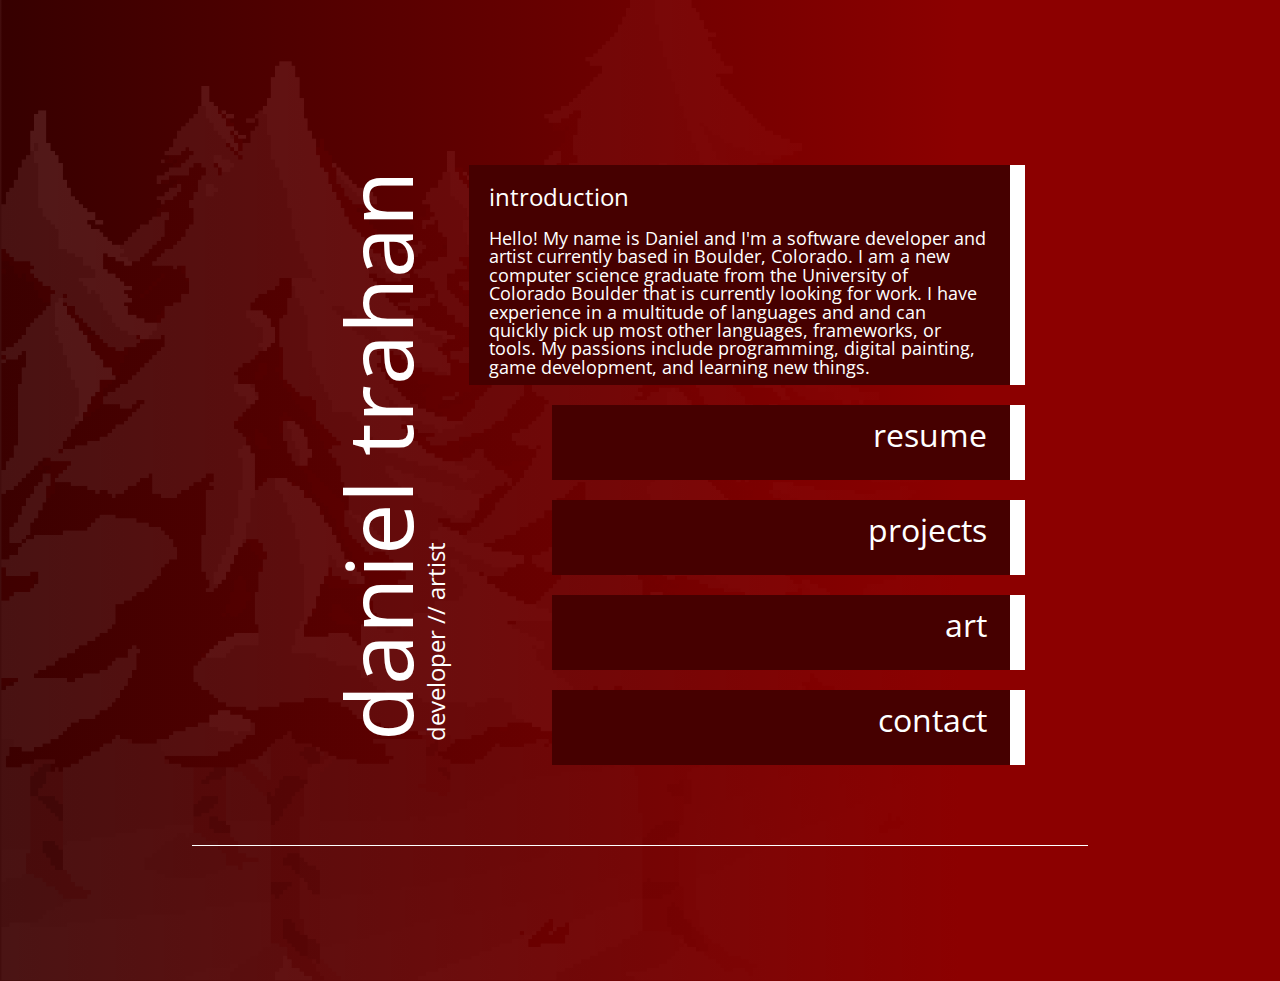
<file: index.html>
<!DOCTYPE html5>
<html lang="en" dir="ltr">
  <head>
    <meta charset="utf-8">

    <!-- Dependancies -->
    <link rel="stylesheet" href="css/reset.css">
    <link href="https://fonts.googleapis.com/css?family=Open+Sans" rel="stylesheet">
    <link rel="stylesheet" href="https://use.fontawesome.com/releases/v5.0.13/css/all.css" integrity="sha384-DNOHZ68U8hZfKXOrtjWvjxusGo9WQnrNx2sqG0tfsghAvtVlRW3tvkXWZh58N9jp" crossorigin="anonymous">

    <!-- Stylesheets -->
    <link rel="stylesheet" href="css/baseStyle.css">
    <link rel="stylesheet" href="css/homeStyle.css">

    <title>Daniel Trahan</title>
  </head>
  <body>
    <div class="flex-hori main">
      <div class="title">
        <div class="title-content">
          <h1>daniel trahan</h1>
          <h4>developer // artist</h4>
        </div>
      </div>
      <div class="flex-vert">

        <div class="introduction" id="bio">
          <h4 class="intro-head">introduction</h4>
          <p class="intro-body">
            Hello! My name is Daniel and I'm a software developer and artist currently based in Boulder, Colorado.
            I am a new computer science graduate from the University of Colorado Boulder that is currently looking for work.
            I have experience in a multitude of languages and and can quickly pick up most other languages, frameworks, or tools.
            My passions include programming, digital painting, game development, and learning new things.
          </p>
        </div>

        <div class="container" id="resume">
          <a href="resume.html"><h3 class="container-link">resume</h3></a>
        </div>

        <div class="container" id="projects">
          <a href="projects.html"><h3 class="container-link">projects</h3></a>
        </div>

        <div class="container" id="art">
          <a href="art.html"><h3 class="container-link">art</h3></a>
        </div>

        <div class="container" id="contact">
          <a href="contact.html"><h3 class="container-link">contact</h3></a>
        </div>

      </div>
    </div>
    <footer>
      <div class="footer">
        <div class="footer-container">
          <a href="https://facebook.com/dtrahan41"><p><i class="fab fa-facebook-square"></i></p></a>
        </div>
        <div class="footer-container">
          <a href="https://twitter.com/dtrahan41"><p><i class="fab fa-twitter"></i></p></a>
        </div>
        <div class="footer-container">
          <a href="https://github.com/dtrahan41"><p><i class="fab fa-github"></i></p></a>
        </div>
        <div class="footer-container">
          <a href="https://www.linkedin.com/in/daniel-trahan-1a65147b"><p><i class="fab fa-linkedin"></i></p></a>
        </div>
      </div>
    </footer>
  </body>
</html>
</file>
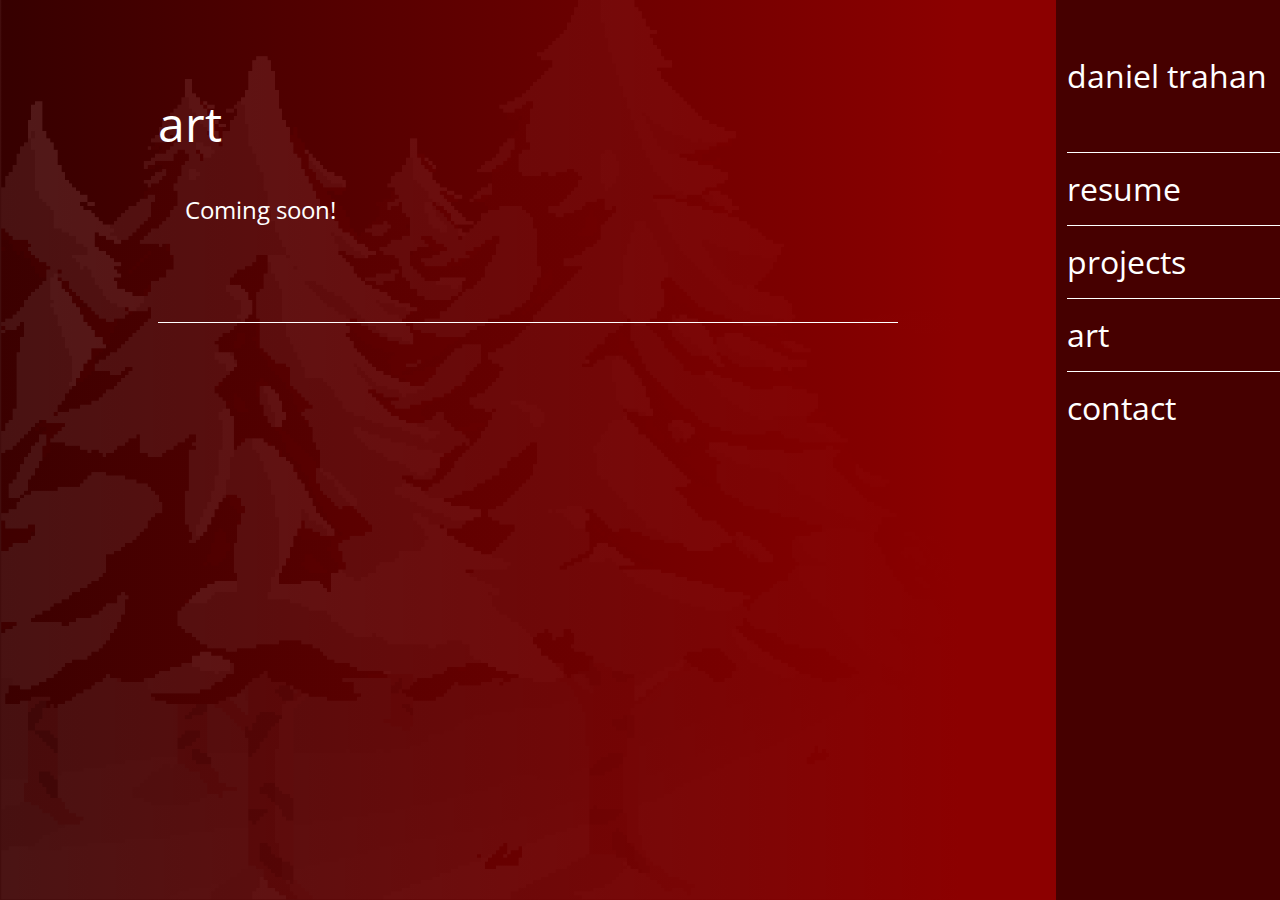
<file: art.html>
<!DOCTYPE html5>
<html lang="en" dir="ltr">
  <head>
    <meta charset="utf-8">
    <link rel="stylesheet" href="css/reset.css">
    <link href="https://fonts.googleapis.com/css?family=Open+Sans" rel="stylesheet">
    <link rel="stylesheet" href="https://use.fontawesome.com/releases/v5.0.13/css/all.css" integrity="sha384-DNOHZ68U8hZfKXOrtjWvjxusGo9WQnrNx2sqG0tfsghAvtVlRW3tvkXWZh58N9jp" crossorigin="anonymous">

    <link rel="stylesheet" href="css/baseStyle.css">
    <link rel="stylesheet" href="css/secondaryStyle.css">
    <link rel="stylesheet" href="css/artStyle.css">

    <title>Daniel Trahan</title>
  </head>
  <body>
    <header id="Navagation">
      <nav class="navigation">
        <div class="nav-home">
          <a href="index.html"><h3 class="nav-home-content">daniel trahan</h3></a>
        </div>
        <div class="nav-item">
          <a href="resume.html"><h3 class="nav-item-content">resume</h3></a>
        </div>
        <div class="nav-item">
          <a href="projects.html"><h3 class="nav-item-content">projects</h3></a>
        </div>
        <div class="nav-item">
          <a href="art.html"><h3 class="nav-item-content">art</h3></a>
        </div>
        <div class="nav-item">
          <a href="contact.html"><h3 class="nav-item-content">contact</h3></a>
        </div>

      </nav>
    </header>
    <main>
      <section class="page-container">
        <h2 class="page-header">art</h2>
        <article class="art-container">
          <h4>Coming soon!</h4>
        </article>
      </section>
    </main>
    <footer>
      <div class="footer">
        <div class="footer-container">
          <a href="https://facebook.com/dtrahan41"><p><i class="fab fa-facebook-square"></i></p></a>
        </div>
        <div class="footer-container">
          <a href="https://twitter.com/dtrahan41"><p><i class="fab fa-twitter"></i></p></a>
        </div>
        <div class="footer-container">
          <a href="https://github.com/dtrahan41"><p><i class="fab fa-github"></i></p></a>
        </div>
        <div class="footer-container">
          <a href="https://www.linkedin.com/in/daniel-trahan-1a65147b"><p><i class="fab fa-linkedin"></i></p></a>
        </div>
      </div>
    </footer>

  </body>
</html>
</file>
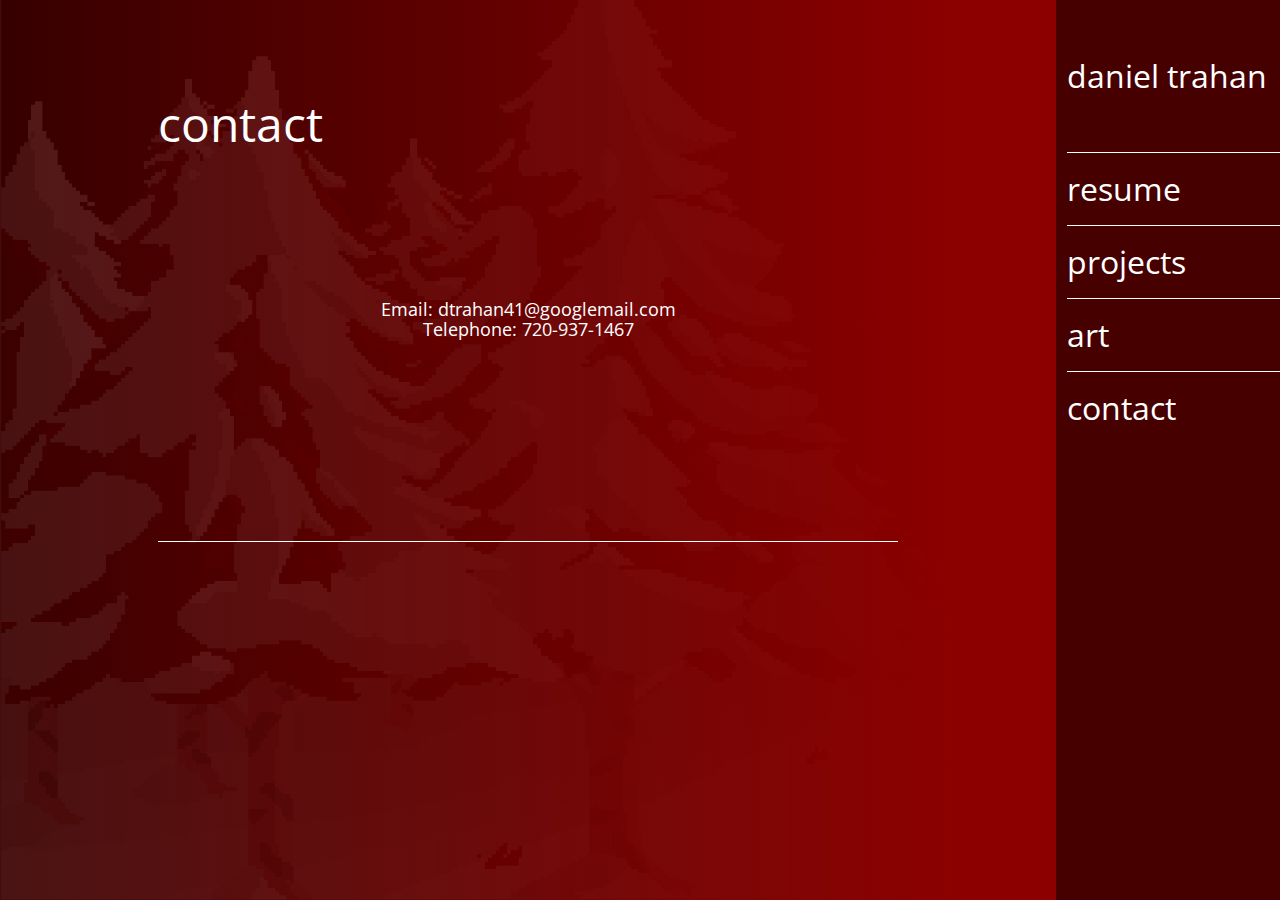
<file: contact.html>
<!DOCTYPE html5>
<html lang="en" dir="ltr">
  <head>
    <meta charset="utf-8">

    <!-- Dependancies -->
    <link rel="stylesheet" href="css/reset.css">
    <link href="https://fonts.googleapis.com/css?family=Open+Sans" rel="stylesheet">
    <link rel="stylesheet" href="https://use.fontawesome.com/releases/v5.0.13/css/all.css" integrity="sha384-DNOHZ68U8hZfKXOrtjWvjxusGo9WQnrNx2sqG0tfsghAvtVlRW3tvkXWZh58N9jp" crossorigin="anonymous">

    <!-- Stylesheets -->
    <link rel="stylesheet" href="css/baseStyle.css">
    <link rel="stylesheet" href="css/secondaryStyle.css">
    <link rel="stylesheet" href="css/contactStyle.css">

    <title>Daniel Trahan</title>
  </head>
  <body>

    <!-- Navagation -->
    <header id="Navagation">
      <nav class="navigation">
        <div class="nav-home">
          <a href="index.html"><h3 class="nav-home-content">daniel trahan</h3></a>
        </div>
        <div class="nav-item">
          <a href="resume.html"><h3 class="nav-item-content">resume</h3></a>
        </div>
        <div class="nav-item">
          <a href="projects.html"><h3 class="nav-item-content">projects</h3></a>
        </div>
        <div class="nav-item">
          <a href="art.html"><h3 class="nav-item-content">art</h3></a>
        </div>
        <div class="nav-item">
          <a href="contact.html"><h3 class="nav-item-content">contact</h3></a>
        </div>

      </nav>
    </header>
    <main>
      <section class="page-container">
        <h2 class="page-header">contact</h2>
        <article class="contact-container">
          <p>Email: <a href="mailto:dtrahan41@googlemail.com">dtrahan41@googlemail.com</a></p>
          <p>Telephone: 720-937-1467</p>
          <!-- upgrade to node or php
          <div class="contact-container">

          </div> -->
        </article>
      </section>
    </main>
    <footer>
      <div class="footer">
        <div class="footer-container">
          <a href="https://facebook.com/dtrahan41"><p><i class="fab fa-facebook-square"></i></p></a>
        </div>
        <div class="footer-container">
          <a href="https://twitter.com/dtrahan41"><p><i class="fab fa-twitter"></i></p></a>
        </div>
        <div class="footer-container">
          <a href="https://github.com/dtrahan41"><p><i class="fab fa-github"></i></p></a>
        </div>
        <div class="footer-container">
          <a href="https://www.linkedin.com/in/daniel-trahan-1a65147b"><p><i class="fab fa-linkedin"></i></p></a>
        </div>
      </div>
    </footer>

  </body>
</html>
</file>
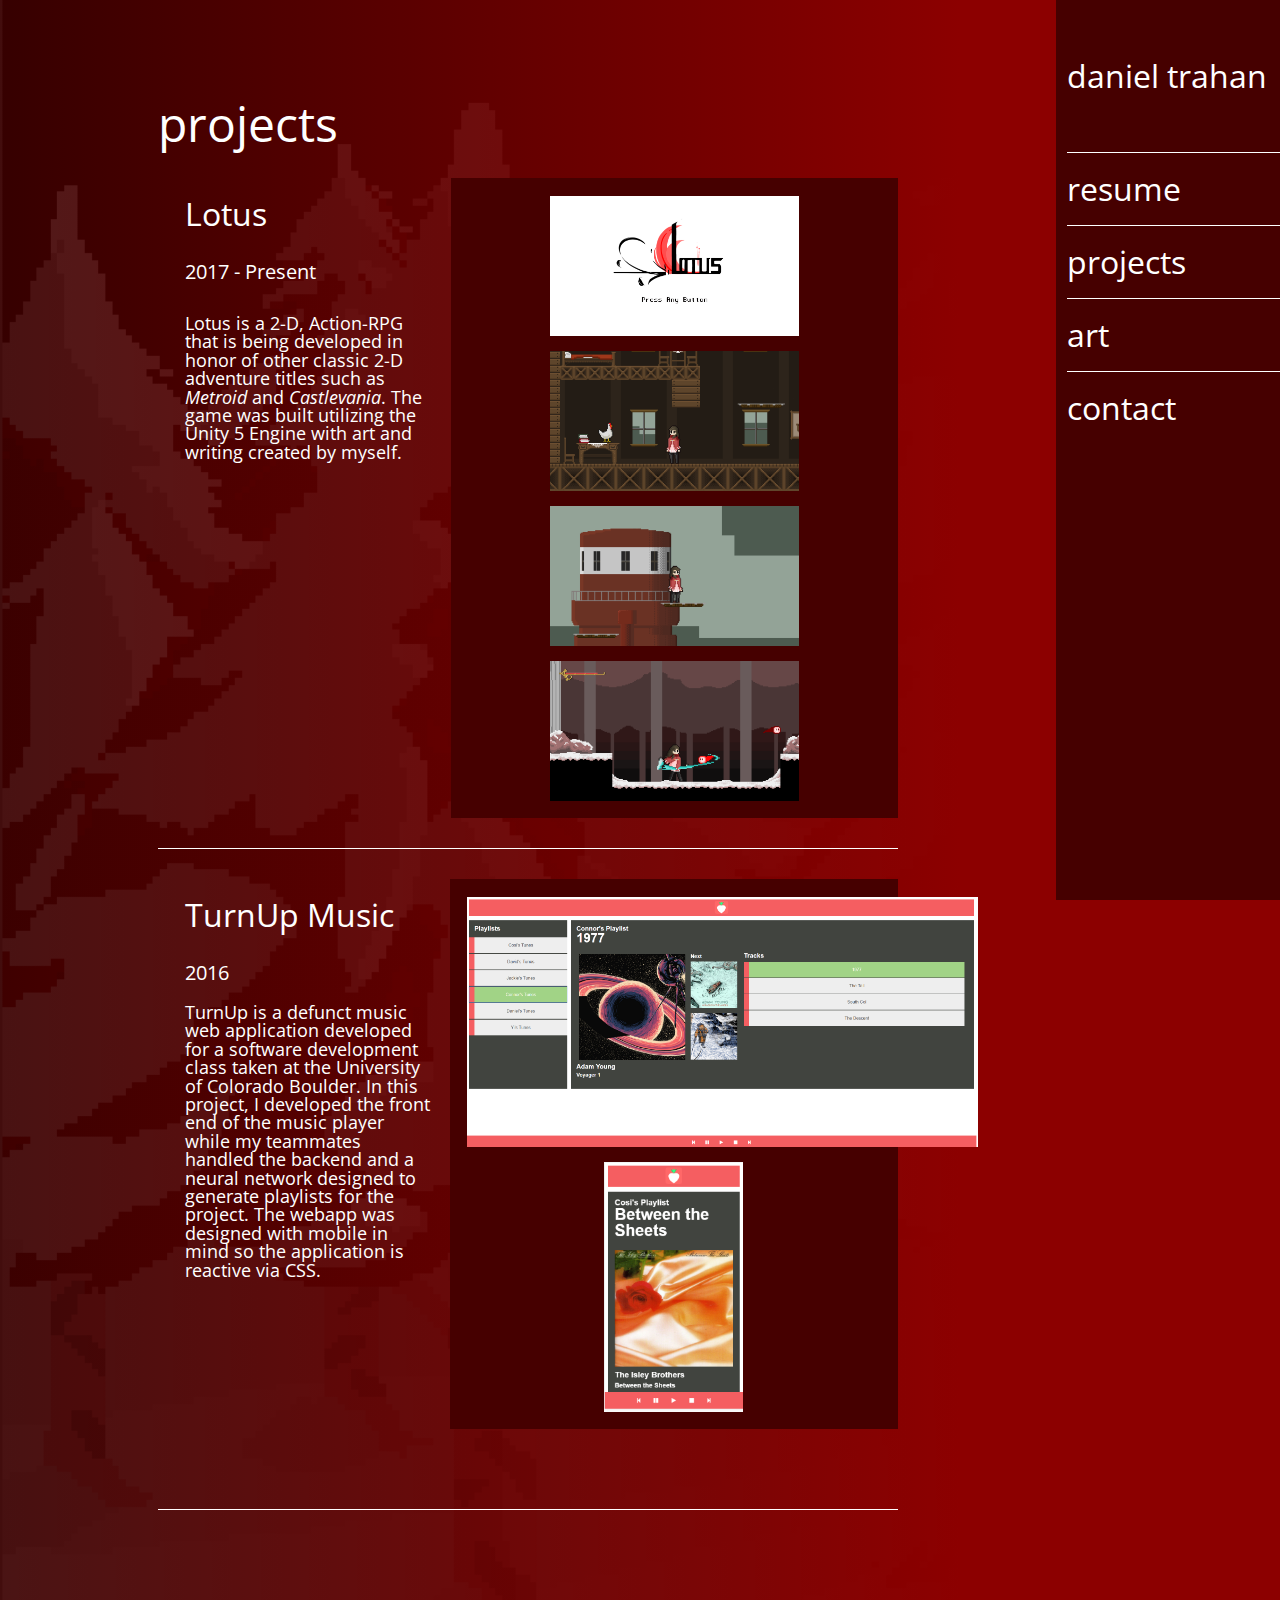
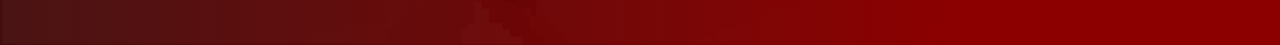
<file: projects.html>
<!DOCTYPE html5>
<html lang="en" dir="ltr">
  <head>
    <meta charset="utf-8">

    <!-- Dependancies -->
    <link rel="stylesheet" href="css/reset.css">
    <link href="https://fonts.googleapis.com/css?family=Open+Sans" rel="stylesheet">
    <link rel="stylesheet" href="https://use.fontawesome.com/releases/v5.0.13/css/all.css" integrity="sha384-DNOHZ68U8hZfKXOrtjWvjxusGo9WQnrNx2sqG0tfsghAvtVlRW3tvkXWZh58N9jp" crossorigin="anonymous">

    <!-- Stylesheets -->
    <link rel="stylesheet" href="css/baseStyle.css">
    <link rel="stylesheet" href="css/secondaryStyle.css">
    <link rel="stylesheet" href="css/projectsStyle.css">

    <title>Daniel Trahan</title>
  </head>
  <body>

    <!-- Navagation -->
    <header id="Navagation">
      <nav class="navigation">
        <div class="nav-home">
          <a href="index.html"><h3 class="nav-home-content">daniel trahan</h3></a>
        </div>
        <div class="nav-item">
          <a href="resume.html"><h3 class="nav-item-content">resume</h3></a>
        </div>
        <div class="nav-item">
          <a href="projects.html"><h3 class="nav-item-content">projects</h3></a>
        </div>
        <div class="nav-item">
          <a href="art.html"><h3 class="nav-item-content">art</h3></a>
        </div>
        <div class="nav-item">
          <a href="contact.html"><h3 class="nav-item-content">contact</h3></a>
        </div>

      </nav>
    </header>
    <main>
      <section class="page-container">
        <h2 class="page-header">projects</h2>
        <article class="projects-container">
          <div class="projects-information">
            <div class="projects-header">
              <h3>Lotus</h3>
              <h5>2017 - Present<h5>
            </div>
            <p>
              Lotus is a 2-D, Action-RPG that is being developed in honor of other
              classic 2-D adventure titles such as <em>Metroid</em> and <em>Castlevania</em>.
              The game was built utilizing the Unity 5 Engine with art and writing
              created by myself.
            </p>
          </div>
          <div class="projects-images">
            <img src="img/lotus-image0.png" alt="Lotus game image 0" height="140px">
            <img src="img/lotus-image1.png" alt="Lotus game image 1" height="140px">
            <img src="img/lotus-image2.png" alt="Lotus game image 2" height="140px">
            <img src="img/lotus-image3.png" alt="Lotus game image 3" height="140px">
          </div>
        </article>
        <article class="projects-container border">
          <div class="projects-information">
            <div class="projects-header">
              <h3>TurnUp Music</h3>
              <h5>2016</h5>
            </div>

            <p>
              TurnUp is a defunct music web application developed for a
              software development class taken at the University of Colorado Boulder.
              In this project, I developed the front end of the music player while
              my teammates handled the backend and a neural network designed to generate
              playlists for the project. The webapp was designed with mobile in mind
              so the application is reactive via CSS.
            </p>
          </div>
          <div class="projects-images">
            <img src="img/turnup-image0.png" alt="Lotus game image 0" height="250px">
            <img src="img/turnup-image1.png" alt="Lotus game image 1" height="250px">
        </article>
      </section>
    </main>
    <footer>
      <div class="footer">
        <div class="footer-container">
          <a href="https://facebook.com/dtrahan41"><p><i class="fab fa-facebook-square"></i></p></a>
        </div>
        <div class="footer-container">
          <a href="https://twitter.com/dtrahan41"><p><i class="fab fa-twitter"></i></p></a>
        </div>
        <div class="footer-container">
          <a href="https://github.com/dtrahan41"><p><i class="fab fa-github"></i></p></a>
        </div>
        <div class="footer-container">
          <a href="https://www.linkedin.com/in/daniel-trahan-1a65147b"><p><i class="fab fa-linkedin"></i></p></a>
        </div>
      </div>
    </footer>
  </body>
</html>
</file>
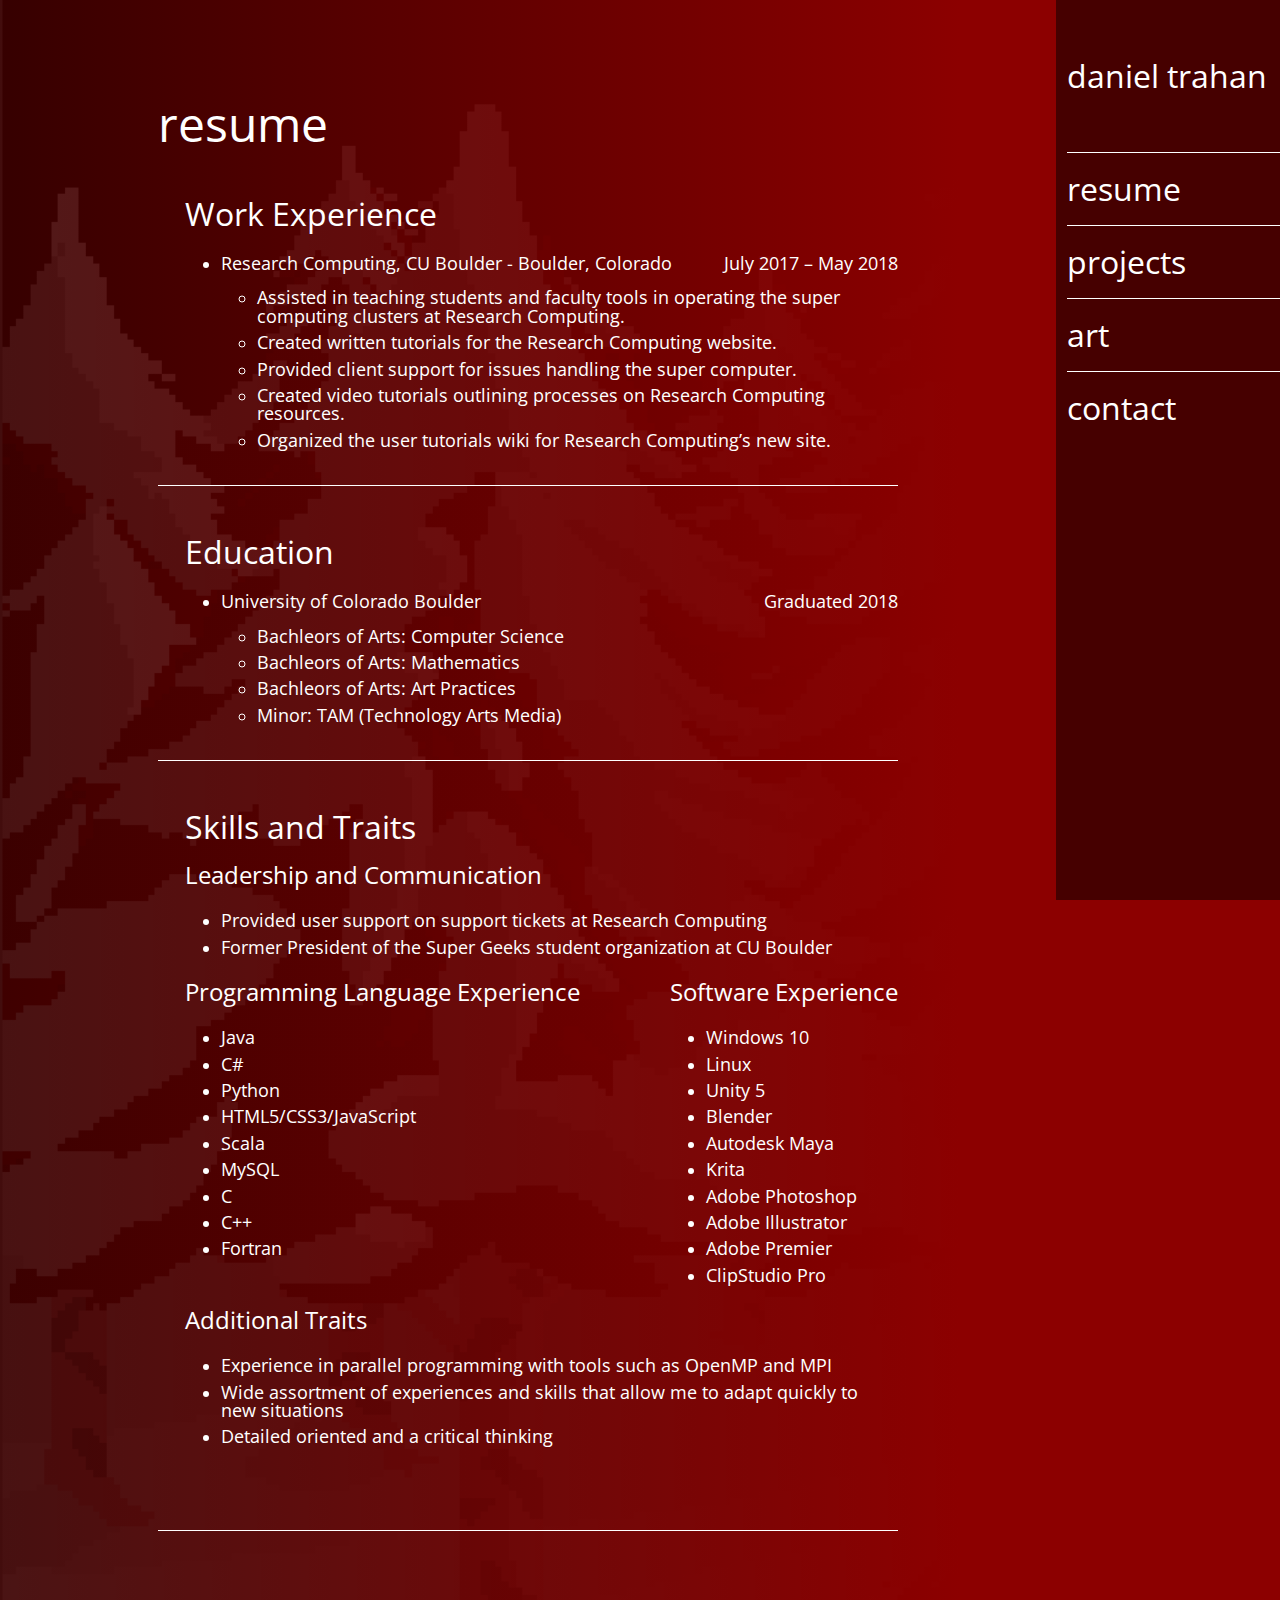
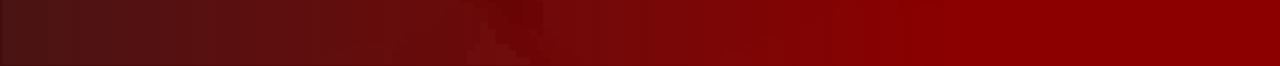
<file: resume.html>
<!DOCTYPE html5>
<html lang="en" dir="ltr">
  <head>
    <meta charset="utf-8">

    <!-- Dependancies -->
    <link rel="stylesheet" href="css/reset.css">
    <link href="https://fonts.googleapis.com/css?family=Open+Sans" rel="stylesheet">
    <link rel="stylesheet" href="https://use.fontawesome.com/releases/v5.0.13/css/all.css" integrity="sha384-DNOHZ68U8hZfKXOrtjWvjxusGo9WQnrNx2sqG0tfsghAvtVlRW3tvkXWZh58N9jp" crossorigin="anonymous">

    <!-- Stylesheets -->
    <link rel="stylesheet" href="css/baseStyle.css">
    <link rel="stylesheet" href="css/secondaryStyle.css">
    <link rel="stylesheet" href="css/resumeStyle.css">

    <title>Daniel Trahan</title>
  </head>
  <body>

    <!-- Navigation -->
    <header id="Navagation">
      <nav class="navigation">
        <div class="nav-home">
          <a href="index.html"><h3 class="nav-home-content">daniel trahan</h3></a>
        </div>
        <div class="nav-item">
          <a href="resume.html"><h3 class="nav-item-content">resume</h3></a>
        </div>
        <div class="nav-item">
          <a href="projects.html"><h3 class="nav-item-content">projects</h3></a>
        </div>
        <div class="nav-item">
          <a href="art.html"><h3 class="nav-item-content">art</h3></a>
        </div>
        <div class="nav-item">
          <a href="contact.html"><h3 class="nav-item-content">contact</h3></a>
        </div>

      </nav>
    </header>

    <!-- Main Container -->

    <main>
      <section class="page-container" id="resume">
        <h2 class="page-header">resume</h2>
        <article class="resume-container">
          <h3>Work Experience</h3>
          <ul class="list-layer1">
            <li>
              <div class="work-history-head">
                <p>Research Computing, CU Boulder -  Boulder, Colorado</p>
                <p>July 2017 – May 2018</p>

              </div>
              <ul class="list-layer2">
                <li><p>Assisted in teaching students and faculty tools in operating the super computing clusters at Research Computing.</p></li>
                <li><p>Created written tutorials for the Research Computing website.</p></li>
                <li><p>Provided client support for issues handling the super computer.</p></li>
                <li><p>Created video tutorials outlining processes on Research Computing resources.</p></li>
                <li><p>Organized the user tutorials wiki for Research Computing’s new site.</p></li>
              </ul>
            </li>
          </ul>
        </article>

        <article class="resume-container divide">
          <h3>Education</h3>
          <ul class="list-layer1">
            <li>
              <div class="work-history-head">
                <p>University of Colorado Boulder</p>
                <p>Graduated 2018</p>

              </div>
              <ul class="list-layer2">
                <li><p>Bachleors of Arts: Computer Science</p></li>
                <li><p>Bachleors of Arts: Mathematics</p></li>
                <li><p>Bachleors of Arts: Art Practices</p></li>
                <li><p>Minor: TAM (Technology Arts Media)</p></li>
              </ul>
            </li>
          </ul>
        </article>

        <article class="resume-container divide">
          <h3>Skills and Traits</h3>
          <div>
            <h4>Leadership and Communication</h4>
            <ul class="list-layer1">
              <li><p>Provided user support on support tickets at Research Computing </p></li>
              <li><p>Former President of the Super Geeks student organization at CU Boulder  </p></li>
            </ul>
          </div>

          <div class="skill-columns">
            <div class="skill-list">
              <h4>Programming Language Experience</h4>
              <ul class="list-layer1">
                <li><p>Java</p></li>
                <li><p>C#</p></li>
                <li><p>Python</p></li>
                <li><p>HTML5/CSS3/JavaScript</p></li>
                <li><p>Scala</p></li>
                <li><p>MySQL</p></li>
                <li><p>C</p></li>
                <li><p>C++</p></li>
                <li><p>Fortran</p></li>
              </ul>
            </div>
            <div class="skill-list">
              <h4>Software Experience</h4>
              <ul class="list-layer1">
                <li><p>Windows 10</p></li>
                <li><p>Linux</p></li>
                <li><p>Unity 5</p></li>
                <li><p>Blender</p></li>
                <li><p>Autodesk Maya</p></li>
                <li><p>Krita</p></li>
                <li><p>Adobe Photoshop</p></li>
                <li><p>Adobe Illustrator</p></li>
                <li><p>Adobe Premier</p></li>
                <li><p>ClipStudio Pro</p></li>
              </ul>
            </div>
          </div>
          <div>
            <h4>Additional Traits</h4>
            <ul class="list-layer1">
              <li><p>Experience in parallel programming with tools such as OpenMP and MPI</p></li>
              <li><p>Wide assortment of experiences and skills that allow me to adapt quickly to new situations</p></li>
              <li><p>Detailed oriented and a critical thinking</p></li>
            </ul>
          </div>
        </article>
      </section>
    </main>

    <!--Footer Container-->

    <footer>
      <div class="footer">
        <div class="footer-container">
          <a href="https://facebook.com/dtrahan41"><p><i class="fab fa-facebook-square"></i></p></a>
        </div>
        <div class="footer-container">
          <a href="https://twitter.com/dtrahan41"><p><i class="fab fa-twitter"></i></p></a>
        </div>
        <div class="footer-container">
          <a href="https://github.com/dtrahan41"><p><i class="fab fa-github"></i></p></a>
        </div>
        <div class="footer-container">
          <a href="https://www.linkedin.com/in/daniel-trahan-1a65147b"><p><i class="fab fa-linkedin"></i></p></a>
        </div>
      </div>
    </footer>

  </body>
</html>
</file>
<file: css/baseStyle.css>
html{
  background-image: url(../img/art-button-bg.png);
  background-size: cover;
  background-repeat: no-repeat;
}

body {
  background: linear-gradient(to right, rgba(60, 0, 0, 0.9) 0%, rgba(140, 0, 0, 1) 75%, rgba(140, 0, 0, 1) 100%);
  font-family: 'Open Sans', sans-serif;
}

a {
  color: rgba(255, 255, 255, 1);
  text-decoration: none;
}

p {
  color: rgba(255, 255, 255, 1);
  font-size: 1.15em;
  margin-top: 2px;
  margin-bottom: 2px;
}

h1 {
  color: rgba(255, 255, 255, 1);
  font-size: 5.75em;
}

h2 {
  color: rgba(255, 255, 255, 1);
  font-size: 3em;
}

h3 {
  color: rgba(255, 255, 255, 1);
  font-size: 2em;
}

h4 {
  color: rgba(255, 255, 255, 1);
  font-size: 1.5em;
}

h5 {
  color: rgba(255, 255, 255, 1);
  font-size: 1.25em;
}

em {
  font-style: italic;
}


img {
  /*
  border-bottom-color: rgba(255, 255, 255, 1);
  border-bottom-style: solid;
  border-bottom-width: 1px;
  */

  padding: 7.5px;

}

/* Footer Master */

.footer {
  display: flex;
  justify-content: center;
  flex-direction: row;

  margin-top: 50px;
  margin-left: 15%;
  margin-right: 15%;

  padding-top: 25px;
  padding-bottom: 60px;

  border-style: outset;
  border-top-width: 1px;
  border-top-color: rgba(255, 255, 255, 1);
}

.footer-container {
  width: 50px;
  height: 50px;

  color: rgba(255, 255, 255, 1);
  font-size: 2em;
  text-align: center;

  margin-left: 5px;
  margin-right: 5px;
}
</file>
<file: css/homeStyle.css>
/* ================================== */
/* ========== Class Styles ========== */
/* ================================== */

/* Horizontal Flexboxes */

.flex-hori {
  display: flex;
  justify-content: center;
  flex-direction: row;

  padding-top: 50px;

  display: flex;
  justify-content: center;
  flex-direction: row;
}

/* Vertical Flexboxes */
.flex-vert {
  margin-top: 50px;
  margin-bottom: 20px;

  width: 65%;
  height: 675px;

  display: flex;
  justify-content: flex-end;
  flex-direction: column;
}

/* Title box */
.title {
  width: 15%;
  margin-left: 17.5%;
  padding-right: 2.5%;
}

.title-content {
  text-overflow: clip;
  white-space: nowrap;

  position: absolute;

  margin-top: 575px;
  margin-left: 17.5%;

  transform-origin: bottom left;
  transform: rotate(-90deg);
}

/* Menu boxes*/
.introduction {
  margin-top: 10px;
  margin-bottom: 10px;
  margin-right: 30%;
  margin-left: 2.5%;

  width: 65%;
  height: 220px;

  border-style: solid;
  border-right-width: 15px;
  border-right-color: rgba(255, 255, 255, 1);

  background-color: rgba(70, 0, 0, 1);

  text-overflow: ellipsis;
  overflow: auto;
}

.intro-head{
  margin: 20px;


}
.intro-body{
  margin: 20px;

}

.container {
  margin-top: 10px;
  margin-bottom: 10px;
  margin-right: 30%;
  margin-left: 12.5%;

  width: 55%;
  height: 75px;

  border-style: solid;
  border-right-width: 15px;
  border-right-color: rgba(255, 255, 255, 1);

  background-color: rgba(70, 0, 0, 1);

  transition-timing-function: ease-in-out;
  transition: 0.5s;
}

.container:hover {
  background-color: rgba(100, 0, 0, 1)
}

/* Menu Hyperlinks and Text */
.container-link {
  width: 95%;

  padding-top: 14px;
  padding-bottom: 22px;
  padding-right: 5%;

  text-align: right;
  font-size: 3.5,em;
}

/* Footer Hyperlinks and Text */
</file>
<file: css/secondaryStyle.css>
/* =========================================================================== */
/* ============================== Navigation ================================= */
/* =========================================================================== */
nav {
  list-style: none;
  display: flex;
  position: fixed;
  justify-content: flex-start;
  flex-direction: column;

  width: 17.5%;
  height: 100%;

  margin-left: 82.5%;

  background-color: rgba(70, 0, 0, 1);
}

.nav-home {
  transition-timing-function: ease-in-out;
  transition: 0.5s;
}

.nav-home:hover {
  background-color: rgba(100, 0, 0, 1)
}

.nav-item {
  transition-timing-function: ease-in-out;
  transition: 0.5s;
}

.nav-item:hover {
  background-color: rgba(100, 0, 0, 1)
}

.nav-home-content {
  width: 95%;

  margin-left: 5%;
  padding-right: 5%;
  padding-top: 60px;
  padding-bottom: 60px;
}

.nav-item-content {
  width: 95%;

  margin-left: 5%;
  padding-right: 5%;
  padding-top: 20px;
  padding-bottom: 20px;

  border-style: solid;
  border-top-width: 1px;
  border-top-color: rgba(255, 255, 255, 1);
}

/* =========================================================================== */
/* ========================== MAIN CONTAINER ================================= */
/* =========================================================================== */

h4 {
  margin-top: 20px;
  margin-bottom: 20px;
}

li {
  padding-top: 2px;
  padding-bottom: 2px;
}

main {
  width: 82.5%;
  margin-right: 17.5%;
}

footer{
  width: 82.5%;
  margin-right: 17.5%;
}

article{
  margin-right: 15%;
  margin-left: 15%;
}

.page-header {
  margin-left: 15%;
}

.page-container {
  padding-top: 100px;
}

.page-container h3{
  margin-top: 20px;
  margin-bottom: 20px;
}
</file>
<file: css/artStyle.css>
.art-container {
  padding-left: 2.5%;
  padding-top: 30px;
  padding-bottom: 30px;

}
</file>
<file: css/contactStyle.css>
.contact-container {

padding-top: 150px;
padding-bottom: 150px;
text-align: center;

}
</file>
<file: css/projectsStyle.css>
.projects-container {
  padding-left: 2.5%;
  padding-top: 30px;
  padding-bottom: 30px;

  display: flex;
  justify-content: space-between;
}

.projects-container.border {
  border-top-color: rgba(255, 255, 255, 1);
  border-top-style: solid;
  border-top-width: 1px;
}

.projects-header {

}

.projects-header h3 {

}

.projects-header h5 {
  margin-top: 32px;
  margin-bottom: 20px;
}

.projects-information {
  width: 35%;
  padding-right: 2.5%;
}

.projects-images {
  background-color: rgba(70, 0, 0, 1);

  padding: 10px;
  width: 60%;

  display: flex;
  justify-content: space-around;
  flex-wrap: wrap;

}
</file>
<file: css/resumeStyle.css>
.work-history-head {
  display: flex;
  justify-content: space-between;
}

.resume-container {
  padding-left: 2.5%;
  padding-top: 30px;
  padding-bottom: 30px;

}

.resume-container.divide {

  border-style: solid;
  border-top-width: 1px;
  border-top-color: rgba(255, 255, 255, 1);

}

.list-layer1 {
  list-style: disc;
  padding-left: 36px;
  color: white;
}

.list-layer2{
  list-style: circle;
  padding-top: 10px;
  padding-left: 36px;
  color: white;
}

.skill-columns {
  display: flex;
  justify-content: space-between;
}
</file>
